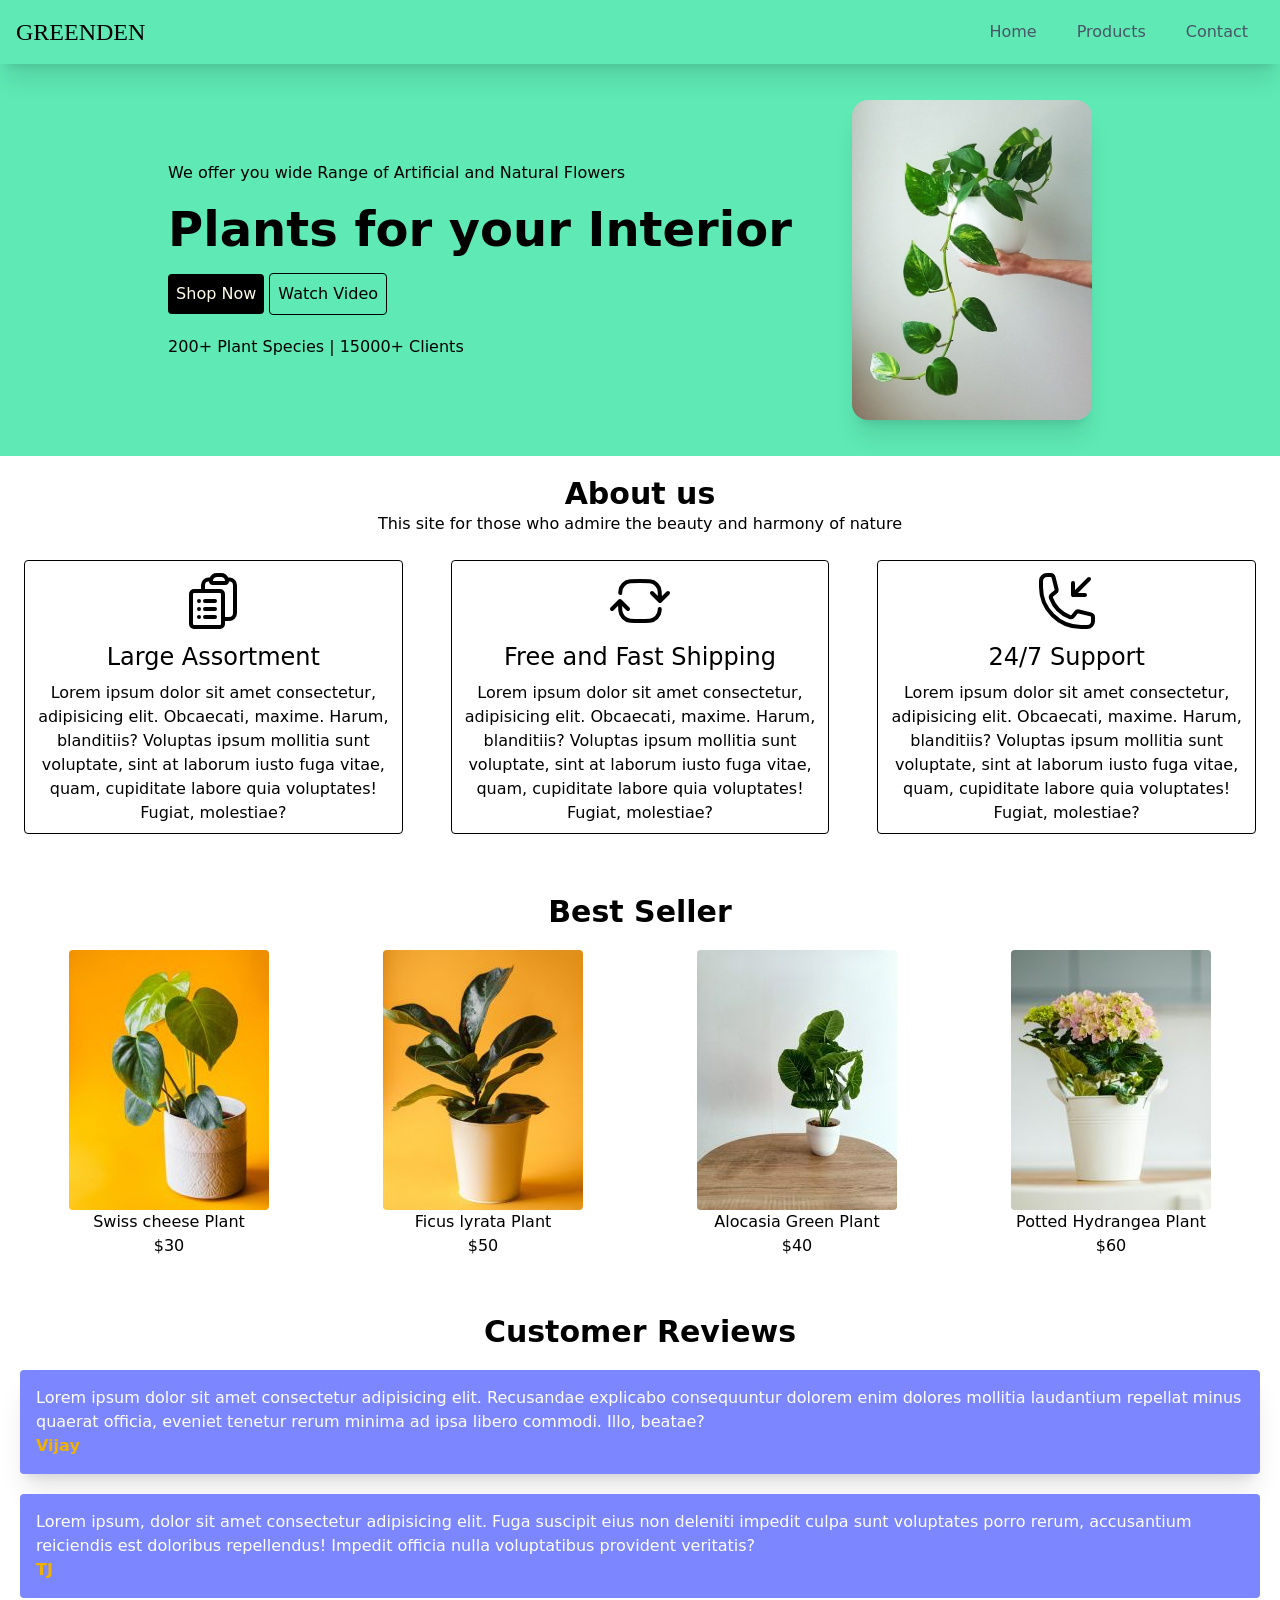
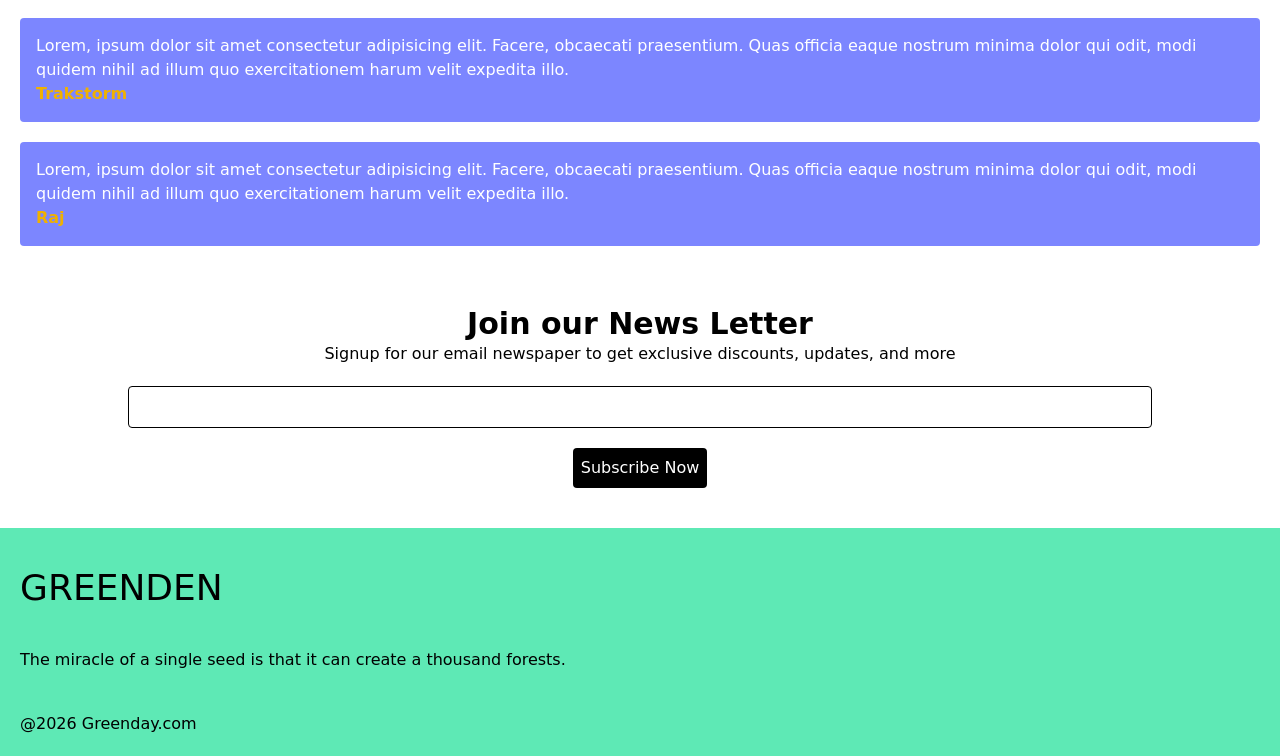
<file: index.html>
<!DOCTYPE html>
<html lang="en">

<head>
    <meta charset="UTF-8">
    <meta name="viewport" content="width=device-width, initial-scale=1.0">
    <title>Greenden</title>

    <!-- stylesheet -->

    <link rel="stylesheet" href="./output.css">

</head>

<body>

    <!-- Navbar Section -->

    <nav class="bg-emerald-300 p-4 flex items-center justify-between shadow-xl sticky top-0 z-10 ">
        <a class="font-serif  text-2xl" href="./index.html"><h1 class="font-serif  text-2xl">GREENDEN</h1></a>
        <svg xmlns="http://www.w3.org/2000/svg" fill="none" viewBox="0 0 24 24" stroke-width="1.5" stroke="currentColor"
            class="size-6 md:hidden">
            <path stroke-linecap="round" stroke-linejoin="round" d="M3.75 6.75h16.5M3.75 12h16.5m-16.5 5.25h16.5" />
        </svg>

        <ul class=" gap-2 text-gray-600  hidden md:flex ">
            <li>
                <a class="hover:bg-mist-500 pt-2 pr-4 pl-4 pb-2   rounded-4xl  hover:text-white" href="#">Home</a>
            </li>
            <li>
                <a class="hover:bg-mist-500 pt-2 pr-4 pl-4 pb-2   rounded-4xl  hover:text-white" href="./product.html">Products</a>
            </li>
            <li>
                <a class="hover:bg-mist-500 pt-2 pr-4 pl-4 pb-2   rounded-4xl  hover:text-white" href="./contact.html">Contact</a>
            </li>
        </ul>
    </nav>

    <!-- Header Section  -->

    <section class="bg-emerald-300 p-4 flex justify-center items-center gap-10 ">
        <div>
            <p class="mb-5 ">We offer you wide Range of Artificial and Natural Flowers</p>
            <h2 class="font-bold text-3xl md:text-5xl mb-5">Plants for your Interior</h2>
            <div>
                <button class="p-2 bg-black text-amber-50 rounded  ">Shop Now</button>
                <button class="p-2 border border-black rounded ">Watch Video</button>
            </div>
            <p class="flex gap-1  mt-5 ">200+ Plant Species | 15000+ Clients</p>
        </div>
        <div class="hidden md:block m-5">
            <img src="./image/Header.jpg " alt="Header image" class="w-60 h-80 rounded-2xl shadow-xl">
        </div>
    </section>

    <!-- About Section  -->

    <section class="text-center mt-5">
        <h1 class="text-3xl font-bold">About us</h1>
        <p>This site for those who admire the beauty and harmony of nature</p>
        <div class="md:flex">
            <div class="border border-black p-2  m-6 rounded">
                <svg xmlns="http://www.w3.org/2000/svg" fill="none" viewBox="0 0 24 24" stroke-width="1.5"
                    stroke="currentColor" class="size-16 inline">
                    <path stroke-linecap="round" stroke-linejoin="round"
                        d="M9 12h3.75M9 15h3.75M9 18h3.75m3 .75H18a2.25 2.25 0 0 0 2.25-2.25V6.108c0-1.135-.845-2.098-1.976-2.192a48.424 48.424 0 0 0-1.123-.08m-5.801 0c-.065.21-.1.433-.1.664 0 .414.336.75.75.75h4.5a.75.75 0 0 0 .75-.75 2.25 2.25 0 0 0-.1-.664m-5.8 0A2.251 2.251 0 0 1 13.5 2.25H15c1.012 0 1.867.668 2.15 1.586m-5.8 0c-.376.023-.75.05-1.124.08C9.095 4.01 8.25 4.973 8.25 6.108V8.25m0 0H4.875c-.621 0-1.125.504-1.125 1.125v11.25c0 .621.504 1.125 1.125 1.125h9.75c.621 0 1.125-.504 1.125-1.125V9.375c0-.621-.504-1.125-1.125-1.125H8.25ZM6.75 12h.008v.008H6.75V12Zm0 3h.008v.008H6.75V15Zm0 3h.008v.008H6.75V18Z" />
                </svg>

                <h2 class="font-medium text-2xl p-2 ">Large Assortment</h2>
                <p>Lorem ipsum dolor sit amet consectetur, adipisicing elit. Obcaecati, maxime. Harum, blanditiis?
                    Voluptas ipsum mollitia sunt voluptate, sint at laborum iusto fuga vitae, quam, cupiditate labore
                    quia voluptates! Fugiat, molestiae?</p>
            </div>

            <div class="border border-black p-2  m-6 rounded">
                <svg xmlns="http://www.w3.org/2000/svg" fill="none" viewBox="0 0 24 24" stroke-width="1.5"
                    stroke="currentColor" class="size-16 inline">
                    <path stroke-linecap="round" stroke-linejoin="round"
                        d="M19.5 12c0-1.232-.046-2.453-.138-3.662a4.006 4.006 0 0 0-3.7-3.7 48.678 48.678 0 0 0-7.324 0 4.006 4.006 0 0 0-3.7 3.7c-.017.22-.032.441-.046.662M19.5 12l3-3m-3 3-3-3m-12 3c0 1.232.046 2.453.138 3.662a4.006 4.006 0 0 0 3.7 3.7 48.656 48.656 0 0 0 7.324 0 4.006 4.006 0 0 0 3.7-3.7c.017-.22.032-.441.046-.662M4.5 12l3 3m-3-3-3 3" />
                </svg>


                <h2 class="font-medium text-2xl p-2">Free and Fast Shipping</h2>
                <p>Lorem ipsum dolor sit amet consectetur, adipisicing elit. Obcaecati, maxime. Harum, blanditiis?
                    Voluptas ipsum mollitia sunt voluptate, sint at laborum iusto fuga vitae, quam, cupiditate labore
                    quia voluptates! Fugiat, molestiae?</p>
            </div>

            <div class="border border-black p-2 m-6 rounded">
                <svg xmlns="http://www.w3.org/2000/svg" fill="none" viewBox="0 0 24 24" stroke-width="1.5"
                    stroke="currentColor" class="size-16 inline">
                    <path stroke-linecap="round" stroke-linejoin="round"
                        d="M14.25 9.75v-4.5m0 4.5h4.5m-4.5 0 6-6m-3 18c-8.284 0-15-6.716-15-15V4.5A2.25 2.25 0 0 1 4.5 2.25h1.372c.516 0 .966.351 1.091.852l1.106 4.423c.11.44-.054.902-.417 1.173l-1.293.97a1.062 1.062 0 0 0-.38 1.21 12.035 12.035 0 0 0 7.143 7.143c.441.162.928-.004 1.21-.38l.97-1.293a1.125 1.125 0 0 1 1.173-.417l4.423 1.106c.5.125.852.575.852 1.091V19.5a2.25 2.25 0 0 1-2.25 2.25h-2.25Z" />
                </svg>


                <h2 class="font-medium text-2xl p-2 ">24/7 Support</h2>
                <p>Lorem ipsum dolor sit amet consectetur, adipisicing elit. Obcaecati, maxime. Harum, blanditiis?
                    Voluptas ipsum mollitia sunt voluptate, sint at laborum iusto fuga vitae, quam, cupiditate labore
                    quia voluptates! Fugiat, molestiae?</p>
            </div>
        </div>
    </section>

    <!-- Best Seller Section  -->

    <section class="p-4 text-center">
        <h1 class="font-bold text-3xl  mt-5">Best Seller</h1>

        <div class="grid grid-cols-2 md:grid-cols-4 mt-5 gap-2  ">
            <div>
                <img src="./image/bestseller-1.jpg" alt="Swiss cheese image"
                    class="inline rounded hover:shadow-xl transform hover:-translate-y-1 ">
                <h2>Swiss cheese Plant</h2>
                <p>$30</p>
            </div>

            <div>
                <img src="./image/bestseller-2.jpg" alt="Ficus lyrata Plant image"
                    class="inline rounded hover:shadow-xl transform hover:-translate-y-1 ">
                <h2>Ficus lyrata Plant</h2>
                <p>$50</p>
            </div>

            <div>
                <img src="./image/bestseller-3.jpg" alt="Alocasia Green Plant image"
                    class="inline rounded hover:shadow-xl transform hover:-translate-y-1 ">
                <h2>Alocasia Green Plant</h2>
                <p>$40</p>
            </div>

            <div>
                <img src="./image/bestseller-4.jpg" alt="Potted Hydrangea Plant image"
                    class="inline rounded hover:shadow-xl transform hover:-translate-y-1 ">
                <h2>Potted Hydrangea Plant</h2>
                <p>$60</p>
            </div>

        </div>

    </section>


    <!-- Customer Review Section  -->

    <section>
        <h1 class="font-bold text-3xl text-center mt-10">Customer Reviews</h1>

        <div class="flex flex-col items-center m-5 gap-5">
            <div class="bg-indigo-400 p-4 container rounded text-white shadow-xl ">
                <p>Lorem ipsum dolor sit amet consectetur adipisicing elit. Recusandae explicabo consequuntur dolorem
                    enim dolores mollitia laudantium repellat minus quaerat officia, eveniet tenetur rerum minima ad
                    ipsa libero commodi. Illo, beatae?
                </p>

                <p class="text-yellow-500 font-bold  ">Vijay</p>
            </div>
            <div class="bg-indigo-400 p-4  container rounded text-white">
                <p>Lorem ipsum, dolor sit amet consectetur adipisicing elit. Fuga suscipit eius non deleniti impedit
                    culpa sunt voluptates porro rerum, accusantium reiciendis est doloribus repellendus! Impedit officia
                    nulla voluptatibus provident veritatis?
                </p>

                <p class="text-yellow-500 font-bold  ">TJ</p>
            </div>

            <div class="bg-indigo-400 p-4 container rounded text-white">
                <p>Lorem, ipsum dolor sit amet consectetur adipisicing elit. Facere, obcaecati praesentium. Quas officia
                    eaque nostrum minima dolor qui odit, modi quidem nihil ad illum quo exercitationem harum velit
                    expedita illo.
                </p>

                <p class="text-yellow-500 font-bold ">Trakstorm</p>
            </div>

            <div class="bg-indigo-400 p-4 container rounded text-white">
                <p>Lorem, ipsum dolor sit amet consectetur adipisicing elit. Facere, obcaecati praesentium. Quas officia
                    eaque nostrum minima dolor qui odit, modi quidem nihil ad illum quo exercitationem harum velit
                    expedita illo.
                </p>

                <p class="text-yellow-500 font-bold ">Raj</p>
            </div>
        </div>

    </section>

    <!-- News Letter -->

    <section class="text-center flex flex-col items-center">
        <h1 class="font-bold text-3xl mt-10 ">Join our News Letter</h1>
        <p>Signup for our email newspaper to get exclusive discounts, updates, and more</p>
        <input class="border border-black p-2 m-5 w-4/5 rounded">
        <button class="bg-black text-white p-2 rounded motion-safe:animate-bounce  hover:animate-none">Subscribe
            Now</button>
    </section>

    <!-- Footer  -->

    <section class="bg-emerald-300 p-5 mt-10 flex flex-col gap-10">
        <h1 class="font-medium text-4xl mt-5">GREENDEN</h1>
        <p>The miracle of a single seed is that it can create a thousand forests.</p>
        <p>@2026 Greenday.com</p>
    </section>
</body>

</html>
</file>
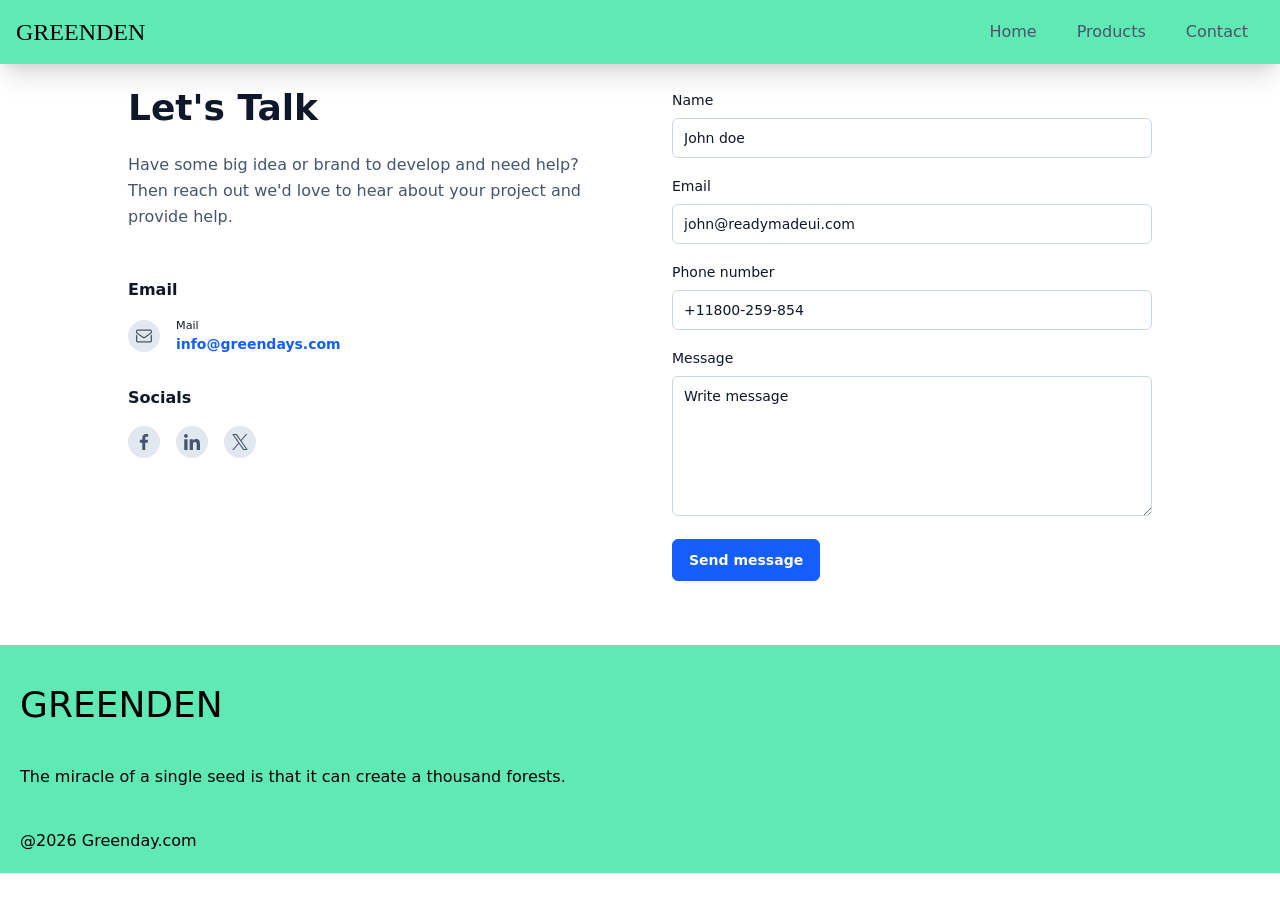
<file: contact.html>
<!DOCTYPE html>
<html lang="en">
<head>
    <meta charset="UTF-8">
    <meta name="viewport" content="width=device-width, initial-scale=1.0">
    <title>Greenden-Contact</title>

    <!-- stylesheet -->

    <link rel="stylesheet" href="./output.css">

</head>
<body>
    
    <!-- Navbar Section -->

    <nav class="bg-emerald-300 p-4 flex items-center justify-between shadow-xl sticky top-0 z-10 ">
        <a class="font-serif  text-2xl" href="./index.html"><h1 class="font-serif  text-2xl">GREENDEN</h1></a>
        <svg xmlns="http://www.w3.org/2000/svg" fill="none" viewBox="0 0 24 24" stroke-width="1.5" stroke="currentColor"
            class="size-6 md:hidden">
            <path stroke-linecap="round" stroke-linejoin="round" d="M3.75 6.75h16.5M3.75 12h16.5m-16.5 5.25h16.5" />
        </svg>

        <ul class=" gap-2 text-gray-600  hidden md:flex ">
            <li>
                <a class="hover:bg-mist-500 pt-2 pr-4 pl-4 pb-2   rounded-4xl  hover:text-white" href="./index.html">Home</a>
            </li>
            <li>
                <a class="hover:bg-mist-500 pt-2 pr-4 pl-4 pb-2   rounded-4xl  hover:text-white" href="./product.html">Products</a>
            </li>
            <li>
                <a class="hover:bg-mist-500 pt-2 pr-4 pl-4 pb-2   rounded-4xl  hover:text-white" href="#">Contact</a>
            </li>
        </ul>
    </nav>

<!-- Contact  -->

<section class="px-4 md:px-6 py-6">
   <div class="grid md:grid-cols-2 items-start gap-16 mx-auto max-w-5xl">
      <div>
         <div class="mb-12">
            <h2 class="text-3xl font-bold text-slate-900 mb-6 md:text-4xl">
               Let's Talk
            </h2>
            <p class="text-base leading-relaxed text-slate-600">
               Have some big idea or brand to develop and need help? Then reach out we'd love to hear about your
               project and provide help.
            </p>
         </div>

         <div class="mt-12">
            <h3 class="text-slate-900 text-base font-semibold">Email</h3>
            <ul class="mt-4">
               <li class="flex items-center">
                  <div class="flex items-center bg-slate-200 w-8 h-8 p-2 rounded-full">
                     <svg xmlns="http://www.w3.org/2000/svg" class="fill-current text-slate-600"
                        stroke="currentColor" viewBox="0 0 682.667 682.667" aria-hidden="true">
                        <defs>
                           <clipPath id="a" clipPathUnits="userSpaceOnUse">
                              <path d="M0 512h512V0H0Z" data-original="#000000" />
                           </clipPath>
                        </defs>
                        <g clip-path="url(#a)" transform="matrix(1.33 0 0 -1.33 0 682.667)">
                           <path fill="none" stroke-miterlimit="10" stroke-width="40"
                              d="M452 444H60c-22.091 0-40-17.909-40-40v-39.446l212.127-157.782c14.17-10.54 33.576-10.54 47.746 0L492 364.554V404c0 22.091-17.909 40-40 40Z"
                              data-original="#000000" />
                           <path
                              d="M472 274.9V107.999c0-11.027-8.972-20-20-20H60c-11.028 0-20 8.973-20 20V274.9L0 304.652V107.999c0-33.084 26.916-60 60-60h392c33.084 0 60 26.916 60 60v196.653Z"
                              data-original="#000000" />
                        </g>
                     </svg>
                  </div>
                  <a href="#" class="text-sm ml-4">
                     <small class="block text-slate-900">Mail</small>
                     <span class="font-semibold text-blue-600">info@greendays.com</span>
                  </a>
               </li>
            </ul>
         </div>

         <div class="mt-8">
            <h3 class="text-slate-900 text-base font-semibold">Socials</h3>
            <ul class="flex flex-wrap gap-4 mt-4">
               <li>
                  <a href="#"
                     class="flex items-center bg-slate-200 w-8 h-8 p-2 rounded-full focus:outline-none focus-visible:ring-2 focus-visible:ring-blue-500"
                     aria-label="Facebook">
                     <svg xmlns="http://www.w3.org/2000/svg" class="size-full fill-slate-600"
                        viewBox="0 0 155.139 155.139" aria-hidden="true">
                        <path
                           d="M89.584 155.139V84.378h23.742l3.562-27.585H89.584V39.184c0-7.984 2.208-13.425 13.67-13.425l14.595-.006V1.08C115.325.752 106.661 0 96.577 0 75.52 0 61.104 12.853 61.104 36.452v20.341H37.29v27.585h23.814v70.761z"
                           data-original="#010002" />
                     </svg>
                  </a>
               </li>
               <li>
                  <a href="#"
                     class="flex items-center bg-slate-200 w-8 h-8 p-2 rounded-full focus:outline-none focus-visible:ring-2 focus-visible:ring-blue-500"
                     aria-label="LinkedIn">
                     <svg xmlns="http://www.w3.org/2000/svg" class="size-full fill-slate-600"
                        viewBox="0 0 24 24" aria-hidden="true">
                        <path
                           d="M23.994 24v-.001H24v-8.802c0-4.306-.927-7.623-5.961-7.623-2.42 0-4.044 1.328-4.707 2.587h-.07V7.976H8.489v16.023h4.97v-7.934c0-2.089.396-4.109 2.983-4.109 2.549 0 2.587 2.384 2.587 4.243V24zM.396 7.977h4.976V24H.396zM2.882 0C1.291 0 0 1.291 0 2.882s1.291 2.909 2.882 2.909 2.882-1.318 2.882-2.909A2.884 2.884 0 0 0 2.882 0"
                           data-original="#000000" />
                     </svg>
                  </a>
               </li>
               <li>
                  <a href="#"
                     class="flex items-center bg-slate-200 w-8 h-8 p-2 rounded-full focus:outline-none focus-visible:ring-2 focus-visible:ring-blue-500"
                     aria-label="X">
                     <svg xmlns="http://www.w3.org/2000/svg" class="size-full fill-slate-600"
                        viewBox="0 0 1226.37 1226.37" aria-hidden="true">
                        <path
                           d="M727.348 519.284 1174.075 0h-105.86L680.322 450.887 370.513 0H13.185l468.492 681.821L13.185 1226.37h105.866l409.625-476.152 327.181 476.152h357.328L727.322 519.284zM582.35 687.828l-47.468-67.894-377.686-540.24H319.8l304.797 435.991 47.468 67.894 396.2 566.721H905.661L582.35 687.854z"
                           data-original="#000000" />
                     </svg>
                  </a>
               </li>
            </ul>
         </div>
      </div>

      <form class="space-y-4">
         <div>
            <label for="name"
               class="mb-2 text-slate-900 font-medium text-sm inline-block">Name</label>
            <input type="text" id="name" name="name" placeholder="John doe"
               class="px-3 py-2.5 text-sm text-slate-900 w-full rounded-md bg-white outline-1 -outline-offset-1 outline-slate-300 focus:outline-2 focus:-outline-offset-2 focus:outline-blue-600" />
         </div>
         <div>
            <label for="email"
               class="mb-2 text-slate-900 font-medium text-sm inline-block">Email</label>
            <input type="email" id="email" name="email" placeholder="john@readymadeui.com"
               class="px-3 py-2.5 text-sm text-slate-900 w-full rounded-md bg-white outline-1 -outline-offset-1 outline-slate-300 focus:outline-2 focus:-outline-offset-2 focus:outline-blue-600" />
         </div>
         <div>
            <label for="phone" class="mb-2 text-slate-900 font-medium text-sm inline-block">Phone
               number</label>
            <input type="number" id="phone" name="phone" placeholder="+11800-259-854"
               class="px-3 py-2.5 text-sm text-slate-900 w-full rounded-md bg-white outline-1 -outline-offset-1 outline-slate-300 focus:outline-2 focus:-outline-offset-2 focus:outline-blue-600" />
         </div>
         <div>
            <label for="message"
               class="mb-2 text-slate-900 font-medium text-sm inline-block">Message</label>
            <textarea placeholder="Write message" rows="6" type="text" id="message" name="message"
               class="px-3 py-2.5 text-sm text-slate-900 w-full rounded-md bg-white outline-1 -outline-offset-1 outline-slate-300 focus:outline-2 focus:-outline-offset-2 focus:outline-blue-600"></textarea>
         </div>

         <button type="submit"
            class="py-2.5 px-4 text-sm rounded-md font-semibold cursor-pointer text-white border border-blue-600 bg-blue-600 hover:bg-blue-700 transition-all focus:outline-none focus-visible:ring-2 focus-visible:ring-blue-500 animate-bounce hover:animate-none">Send
            message</button>
      </form>
   </div>
</section>



     <!-- Footer  -->

    <section class="bg-emerald-300 p-5 mt-10 flex flex-col gap-10">
        <h1 class="font-medium text-4xl mt-5">GREENDEN</h1>
        <p>The miracle of a single seed is that it can create a thousand forests.</p>
        <p>@2026 Greenday.com</p>
    </section>

</body>
</html>
</file>
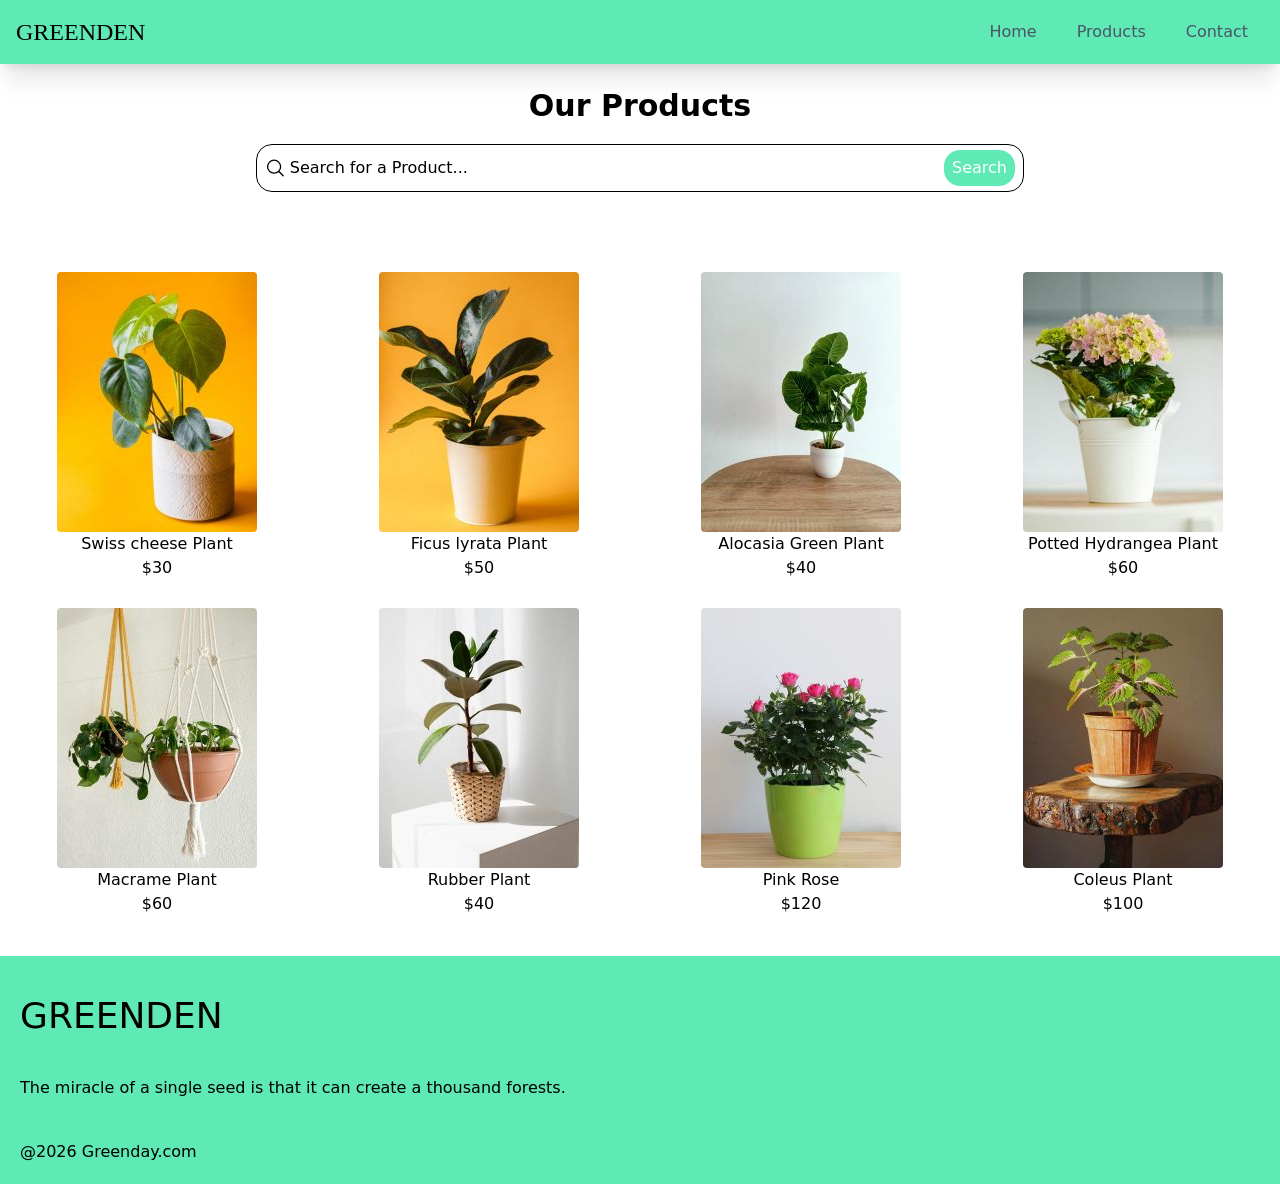
<file: product.html>
<!DOCTYPE html>
<html lang="en">

<head>
    <meta charset="UTF-8">
    <meta name="viewport" content="width=device-width, initial-scale=1.0">
    <title>Greenden-Products</title>

    <!-- stylesheet -->
    <link rel="stylesheet" href="./output.css">

</head>

<body>

    <!-- Navbar Section -->

    <nav class="bg-emerald-300 p-4 flex items-center justify-between shadow-xl sticky top-0 z-10 ">
        <a class="font-serif  text-2xl" href="./index.html">
            <h1 class="font-serif  text-2xl">GREENDEN</h1>
        </a>
        <svg xmlns="http://www.w3.org/2000/svg" fill="none" viewBox="0 0 24 24" stroke-width="1.5" stroke="currentColor"
            class="size-6 md:hidden">
            <path stroke-linecap="round" stroke-linejoin="round" d="M3.75 6.75h16.5M3.75 12h16.5m-16.5 5.25h16.5" />
        </svg>

        <ul class=" gap-2 text-gray-600  hidden md:flex ">
            <li>
                <a class="hover:bg-mist-500 pt-2 pr-4 pl-4 pb-2   rounded-4xl  hover:text-white"
                    href="./index.html">Home</a>
            </li>
            <li>
                <a class="hover:bg-mist-500 pt-2 pr-4 pl-4 pb-2   rounded-4xl  hover:text-white" href="#">Products</a>
            </li>
            <li>
                <a class="hover:bg-mist-500 pt-2 pr-4 pl-4 pb-2   rounded-4xl  hover:text-white"
                    href="./contact.html">Contact</a>
            </li>
        </ul>
    </nav>

    <!-- Search  -->

    <section class="text-center mt-6 flex flex-col items-center">
        <h1 class="font-bold text-3xl">Our Products</h1>
            <div class="border border-black p-2 m-5 w-3/5  h-12   rounded-2xl flex items-center gap-1 transform hover:-translate-y-1 hover:shadow-2xl">
            <svg xmlns="http://www.w3.org/2000/svg" fill="none" viewBox="0 0 24 24" stroke-width="1.5"
                stroke="currentColor" class="size-6" >
                <path stroke-linecap="round" stroke-linejoin="round" 
                    d="m21 21-5.197-5.197m0 0A7.5 7.5 0 1 0 5.196 5.196a7.5 7.5 0 0 0 10.607 10.607Z"/>
            </svg>
            <input class="outline-0 w-full" placeholder="Search for a Product...">
            <button class="bg-emerald-300 text-white pl-2 pr-2 pt-1.5 pb-1.5 rounded-2xl hover:bg-gray-400 hover:text-black">Search</button>
        </div>
       
        
    </section>

    <!-- Products  -->

    <section>
        <div class="grid grid-cols-2 md:grid-cols-4 mt-10 gap-2 text-center ">
            <div class="mt-5">
                <img src="./image/bestseller-1.jpg" alt="Swiss cheese image"
                    class="inline rounded hover:shadow-xl transform hover:-translate-y-1 ">
                <h2>Swiss cheese Plant</h2>
                <p>$30</p>
            </div>

            <div class="mt-5">
                <img src="./image/bestseller-2.jpg" alt="Ficus lyrata Plant image"
                    class="inline rounded hover:shadow-xl transform hover:-translate-y-1 ">
                <h2>Ficus lyrata Plant</h2>
                <p>$50</p>
            </div>

            <div class="mt-5">
                <img src="./image/bestseller-3.jpg" alt="Alocasia Green Plant image"
                    class="inline rounded hover:shadow-xl transform hover:-translate-y-1 ">
                <h2>Alocasia Green Plant</h2>
                <p>$40</p>
            </div>

            <div class="mt-5">
                <img src="./image/bestseller-4.jpg" alt="Potted Hydrangea Plant image"
                    class="inline rounded hover:shadow-xl transform hover:-translate-y-1 ">
                <h2>Potted Hydrangea Plant</h2>
                <p>$60</p>
            </div>

            <div class="mt-5">
                <img src="./image/bestseller-5.jpg" alt="Macrame Plant image"
                    class="inline rounded hover:shadow-xl transform hover:-translate-y-1 ">
                <h2>Macrame Plant</h2>
                <p>$60</p>
            </div>

            <div class="mt-5">
                <img src="./image/bestseller-6.jpg" alt="Rubber Plant image"
                    class="inline rounded hover:shadow-xl transform hover:-translate-y-1 ">
                <h2>Rubber Plant</h2>
                <p>$40</p>
            </div>

            <div class="mt-5">
                <img src="./image/bestseller-7.jpg" alt="Pink Rose image"
                    class="inline rounded hover:shadow-xl transform hover:-translate-y-1 ">
                <h2>Pink Rose</h2>
                <p>$120</p>
            </div>

            <div class="mt-5">
                <img src="./image/bestseller-8.jpg" alt="Coleus Plant image"
                    class="inline rounded hover:shadow-xl transform hover:-translate-y-1 ">
                <h2>Coleus Plant</h2>
                <p>$100</p>
            </div>

        </div>

    </section>

    <!-- Footer  -->

    <section class="bg-emerald-300 p-5 mt-10 flex flex-col gap-10">
        <h1 class="font-medium text-4xl mt-5">GREENDEN</h1>
        <p>The miracle of a single seed is that it can create a thousand forests.</p>
        <p>@2026 Greenday.com</p>
    </section>
</body>

</html>
</file>
<file: output.css>
/*! tailwindcss v4.3.0 | MIT License | https://tailwindcss.com */
@layer properties;
@layer theme, base, components, utilities;
@layer theme {
  :root, :host {
    --font-sans: ui-sans-serif, system-ui, sans-serif, "Apple Color Emoji",
      "Segoe UI Emoji", "Segoe UI Symbol", "Noto Color Emoji";
    --font-serif: ui-serif, Georgia, Cambria, "Times New Roman", Times, serif;
    --font-mono: ui-monospace, SFMono-Regular, Menlo, Monaco, Consolas, "Liberation Mono",
      "Courier New", monospace;
    --color-amber-50: oklch(98.7% 0.022 95.277);
    --color-yellow-500: oklch(79.5% 0.184 86.047);
    --color-lime-600: oklch(64.8% 0.2 131.684);
    --color-green-800: oklch(44.8% 0.119 151.328);
    --color-emerald-300: oklch(84.5% 0.143 164.978);
    --color-emerald-400: oklch(76.5% 0.177 163.223);
    --color-blue-400: oklch(70.7% 0.165 254.624);
    --color-blue-500: oklch(62.3% 0.214 259.815);
    --color-blue-600: oklch(54.6% 0.245 262.881);
    --color-blue-700: oklch(48.8% 0.243 264.376);
    --color-indigo-400: oklch(67.3% 0.182 276.935);
    --color-slate-200: oklch(92.9% 0.013 255.508);
    --color-slate-300: oklch(86.9% 0.022 252.894);
    --color-slate-600: oklch(44.6% 0.043 257.281);
    --color-slate-900: oklch(20.8% 0.042 265.755);
    --color-gray-50: oklch(98.5% 0.002 247.839);
    --color-gray-100: oklch(96.7% 0.003 264.542);
    --color-gray-300: oklch(87.2% 0.01 258.338);
    --color-gray-400: oklch(70.7% 0.022 261.325);
    --color-gray-600: oklch(44.6% 0.03 256.802);
    --color-gray-700: oklch(37.3% 0.034 259.733);
    --color-olive-50: oklch(98.8% 0.003 106.5);
    --color-mist-500: oklch(56% 0.021 213.5);
    --color-black: #000;
    --color-white: #fff;
    --spacing: 0.25rem;
    --container-5xl: 64rem;
    --container-6xl: 72rem;
    --text-sm: 0.875rem;
    --text-sm--line-height: calc(1.25 / 0.875);
    --text-base: 1rem;
    --text-base--line-height: calc(1.5 / 1);
    --text-xl: 1.25rem;
    --text-xl--line-height: calc(1.75 / 1.25);
    --text-2xl: 1.5rem;
    --text-2xl--line-height: calc(2 / 1.5);
    --text-3xl: 1.875rem;
    --text-3xl--line-height: calc(2.25 / 1.875);
    --text-4xl: 2.25rem;
    --text-4xl--line-height: calc(2.5 / 2.25);
    --text-5xl: 3rem;
    --text-5xl--line-height: 1;
    --text-6xl: 3.75rem;
    --text-6xl--line-height: 1;
    --font-weight-medium: 500;
    --font-weight-semibold: 600;
    --font-weight-bold: 700;
    --leading-relaxed: 1.625;
    --radius-md: 0.375rem;
    --radius-2xl: 1rem;
    --radius-3xl: 1.5rem;
    --radius-4xl: 2rem;
    --animate-bounce: bounce 1s infinite;
    --default-transition-duration: 150ms;
    --default-transition-timing-function: cubic-bezier(0.4, 0, 0.2, 1);
    --default-font-family: var(--font-sans);
    --default-mono-font-family: var(--font-mono);
  }
}
@layer base {
  *, ::after, ::before, ::backdrop, ::file-selector-button {
    box-sizing: border-box;
    margin: 0;
    padding: 0;
    border: 0 solid;
  }
  html, :host {
    line-height: 1.5;
    -webkit-text-size-adjust: 100%;
    tab-size: 4;
    font-family: var(--default-font-family, ui-sans-serif, system-ui, sans-serif, "Apple Color Emoji", "Segoe UI Emoji", "Segoe UI Symbol", "Noto Color Emoji");
    font-feature-settings: var(--default-font-feature-settings, normal);
    font-variation-settings: var(--default-font-variation-settings, normal);
    -webkit-tap-highlight-color: transparent;
  }
  hr {
    height: 0;
    color: inherit;
    border-top-width: 1px;
  }
  abbr:where([title]) {
    -webkit-text-decoration: underline dotted;
    text-decoration: underline dotted;
  }
  h1, h2, h3, h4, h5, h6 {
    font-size: inherit;
    font-weight: inherit;
  }
  a {
    color: inherit;
    -webkit-text-decoration: inherit;
    text-decoration: inherit;
  }
  b, strong {
    font-weight: bolder;
  }
  code, kbd, samp, pre {
    font-family: var(--default-mono-font-family, ui-monospace, SFMono-Regular, Menlo, Monaco, Consolas, "Liberation Mono", "Courier New", monospace);
    font-feature-settings: var(--default-mono-font-feature-settings, normal);
    font-variation-settings: var(--default-mono-font-variation-settings, normal);
    font-size: 1em;
  }
  small {
    font-size: 80%;
  }
  sub, sup {
    font-size: 75%;
    line-height: 0;
    position: relative;
    vertical-align: baseline;
  }
  sub {
    bottom: -0.25em;
  }
  sup {
    top: -0.5em;
  }
  table {
    text-indent: 0;
    border-color: inherit;
    border-collapse: collapse;
  }
  :-moz-focusring {
    outline: auto;
  }
  progress {
    vertical-align: baseline;
  }
  summary {
    display: list-item;
  }
  ol, ul, menu {
    list-style: none;
  }
  img, svg, video, canvas, audio, iframe, embed, object {
    display: block;
    vertical-align: middle;
  }
  img, video {
    max-width: 100%;
    height: auto;
  }
  button, input, select, optgroup, textarea, ::file-selector-button {
    font: inherit;
    font-feature-settings: inherit;
    font-variation-settings: inherit;
    letter-spacing: inherit;
    color: inherit;
    border-radius: 0;
    background-color: transparent;
    opacity: 1;
  }
  :where(select:is([multiple], [size])) optgroup {
    font-weight: bolder;
  }
  :where(select:is([multiple], [size])) optgroup option {
    padding-inline-start: 20px;
  }
  ::file-selector-button {
    margin-inline-end: 4px;
  }
  ::placeholder {
    opacity: 1;
  }
  @supports (not (-webkit-appearance: -apple-pay-button))  or (contain-intrinsic-size: 1px) {
    ::placeholder {
      color: currentcolor;
      @supports (color: color-mix(in lab, red, red)) {
        color: color-mix(in oklab, currentcolor 50%, transparent);
      }
    }
  }
  textarea {
    resize: vertical;
  }
  ::-webkit-search-decoration {
    -webkit-appearance: none;
  }
  ::-webkit-date-and-time-value {
    min-height: 1lh;
    text-align: inherit;
  }
  ::-webkit-datetime-edit {
    display: inline-flex;
  }
  ::-webkit-datetime-edit-fields-wrapper {
    padding: 0;
  }
  ::-webkit-datetime-edit, ::-webkit-datetime-edit-year-field, ::-webkit-datetime-edit-month-field, ::-webkit-datetime-edit-day-field, ::-webkit-datetime-edit-hour-field, ::-webkit-datetime-edit-minute-field, ::-webkit-datetime-edit-second-field, ::-webkit-datetime-edit-millisecond-field, ::-webkit-datetime-edit-meridiem-field {
    padding-block: 0;
  }
  ::-webkit-calendar-picker-indicator {
    line-height: 1;
  }
  :-moz-ui-invalid {
    box-shadow: none;
  }
  button, input:where([type="button"], [type="reset"], [type="submit"]), ::file-selector-button {
    appearance: button;
  }
  ::-webkit-inner-spin-button, ::-webkit-outer-spin-button {
    height: auto;
  }
  [hidden]:where(:not([hidden="until-found"])) {
    display: none !important;
  }
}
@layer utilities {
  .sticky {
    position: sticky;
  }
  .top-0 {
    top: calc(var(--spacing) * 0);
  }
  .z-1 {
    z-index: 1;
  }
  .z-10 {
    z-index: 10;
  }
  .container {
    width: 100%;
    @media (width >= 40rem) {
      max-width: 40rem;
    }
    @media (width >= 48rem) {
      max-width: 48rem;
    }
    @media (width >= 64rem) {
      max-width: 64rem;
    }
    @media (width >= 80rem) {
      max-width: 80rem;
    }
    @media (width >= 96rem) {
      max-width: 96rem;
    }
  }
  .m-5 {
    margin: calc(var(--spacing) * 5);
  }
  .m-6 {
    margin: calc(var(--spacing) * 6);
  }
  .mx-auto {
    margin-inline: auto;
  }
  .mt-4 {
    margin-top: calc(var(--spacing) * 4);
  }
  .mt-5 {
    margin-top: calc(var(--spacing) * 5);
  }
  .mt-6 {
    margin-top: calc(var(--spacing) * 6);
  }
  .mt-8 {
    margin-top: calc(var(--spacing) * 8);
  }
  .mt-10 {
    margin-top: calc(var(--spacing) * 10);
  }
  .mt-12 {
    margin-top: calc(var(--spacing) * 12);
  }
  .mt-20 {
    margin-top: calc(var(--spacing) * 20);
  }
  .mb-2 {
    margin-bottom: calc(var(--spacing) * 2);
  }
  .mb-5 {
    margin-bottom: calc(var(--spacing) * 5);
  }
  .mb-6 {
    margin-bottom: calc(var(--spacing) * 6);
  }
  .mb-12 {
    margin-bottom: calc(var(--spacing) * 12);
  }
  .ml-4 {
    margin-left: calc(var(--spacing) * 4);
  }
  .block {
    display: block;
  }
  .flex {
    display: flex;
  }
  .grid {
    display: grid;
  }
  .hidden {
    display: none;
  }
  .inline {
    display: inline;
  }
  .inline-block {
    display: inline-block;
  }
  .table {
    display: table;
  }
  .size-6 {
    width: calc(var(--spacing) * 6);
    height: calc(var(--spacing) * 6);
  }
  .size-16 {
    width: calc(var(--spacing) * 16);
    height: calc(var(--spacing) * 16);
  }
  .size-full {
    width: 100%;
    height: 100%;
  }
  .h-1 {
    height: calc(var(--spacing) * 1);
  }
  .h-2 {
    height: calc(var(--spacing) * 2);
  }
  .h-8 {
    height: calc(var(--spacing) * 8);
  }
  .h-10 {
    height: calc(var(--spacing) * 10);
  }
  .h-12 {
    height: calc(var(--spacing) * 12);
  }
  .h-16 {
    height: calc(var(--spacing) * 16);
  }
  .h-50 {
    height: calc(var(--spacing) * 50);
  }
  .h-80 {
    height: calc(var(--spacing) * 80);
  }
  .w-3 {
    width: calc(var(--spacing) * 3);
  }
  .w-3\/5 {
    width: calc(3 / 5 * 100%);
  }
  .w-4 {
    width: calc(var(--spacing) * 4);
  }
  .w-4\/5 {
    width: calc(4 / 5 * 100%);
  }
  .w-6xl {
    width: var(--container-6xl);
  }
  .w-8 {
    width: calc(var(--spacing) * 8);
  }
  .w-60 {
    width: calc(var(--spacing) * 60);
  }
  .w-85 {
    width: calc(var(--spacing) * 85);
  }
  .w-full {
    width: 100%;
  }
  .w-max {
    width: max-content;
  }
  .max-w-5xl {
    max-width: var(--container-5xl);
  }
  .border-collapse {
    border-collapse: collapse;
  }
  .transform {
    transform: var(--tw-rotate-x,) var(--tw-rotate-y,) var(--tw-rotate-z,) var(--tw-skew-x,) var(--tw-skew-y,);
  }
  .animate-bounce {
    animation: var(--animate-bounce);
  }
  .cursor-pointer {
    cursor: pointer;
  }
  .resize {
    resize: both;
  }
  .grid-cols-2 {
    grid-template-columns: repeat(2, minmax(0, 1fr));
  }
  .flex-col {
    flex-direction: column;
  }
  .flex-wrap {
    flex-wrap: wrap;
  }
  .items-center {
    align-items: center;
  }
  .items-start {
    align-items: flex-start;
  }
  .justify-around {
    justify-content: space-around;
  }
  .justify-between {
    justify-content: space-between;
  }
  .justify-center {
    justify-content: center;
  }
  .gap-1 {
    gap: calc(var(--spacing) * 1);
  }
  .gap-2 {
    gap: calc(var(--spacing) * 2);
  }
  .gap-4 {
    gap: calc(var(--spacing) * 4);
  }
  .gap-5 {
    gap: calc(var(--spacing) * 5);
  }
  .gap-10 {
    gap: calc(var(--spacing) * 10);
  }
  .gap-16 {
    gap: calc(var(--spacing) * 16);
  }
  .space-y-4 {
    :where(& > :not(:last-child)) {
      --tw-space-y-reverse: 0;
      margin-block-start: calc(calc(var(--spacing) * 4) * var(--tw-space-y-reverse));
      margin-block-end: calc(calc(var(--spacing) * 4) * calc(1 - var(--tw-space-y-reverse)));
    }
  }
  .rounded {
    border-radius: 0.25rem;
  }
  .rounded-2xl {
    border-radius: var(--radius-2xl);
  }
  .rounded-3xl {
    border-radius: var(--radius-3xl);
  }
  .rounded-4xl {
    border-radius: var(--radius-4xl);
  }
  .rounded-full {
    border-radius: calc(infinity * 1px);
  }
  .rounded-md {
    border-radius: var(--radius-md);
  }
  .rounded-b-2xl {
    border-bottom-right-radius: var(--radius-2xl);
    border-bottom-left-radius: var(--radius-2xl);
  }
  .border {
    border-style: var(--tw-border-style);
    border-width: 1px;
  }
  .border-black {
    border-color: var(--color-black);
  }
  .border-blue-600 {
    border-color: var(--color-blue-600);
  }
  .bg-black {
    background-color: var(--color-black);
  }
  .bg-blue-600 {
    background-color: var(--color-blue-600);
  }
  .bg-emerald-300 {
    background-color: var(--color-emerald-300);
  }
  .bg-indigo-400 {
    background-color: var(--color-indigo-400);
  }
  .bg-slate-200 {
    background-color: var(--color-slate-200);
  }
  .bg-white {
    background-color: var(--color-white);
  }
  .fill-current {
    fill: currentcolor;
  }
  .fill-slate-600 {
    fill: var(--color-slate-600);
  }
  .p-2 {
    padding: calc(var(--spacing) * 2);
  }
  .p-3 {
    padding: calc(var(--spacing) * 3);
  }
  .p-4 {
    padding: calc(var(--spacing) * 4);
  }
  .p-5 {
    padding: calc(var(--spacing) * 5);
  }
  .px-3 {
    padding-inline: calc(var(--spacing) * 3);
  }
  .px-4 {
    padding-inline: calc(var(--spacing) * 4);
  }
  .py-2 {
    padding-block: calc(var(--spacing) * 2);
  }
  .py-2\.5 {
    padding-block: calc(var(--spacing) * 2.5);
  }
  .py-6 {
    padding-block: calc(var(--spacing) * 6);
  }
  .pt-1 {
    padding-top: calc(var(--spacing) * 1);
  }
  .pt-1\.5 {
    padding-top: calc(var(--spacing) * 1.5);
  }
  .pt-2 {
    padding-top: calc(var(--spacing) * 2);
  }
  .pr-1 {
    padding-right: calc(var(--spacing) * 1);
  }
  .pr-2 {
    padding-right: calc(var(--spacing) * 2);
  }
  .pr-4 {
    padding-right: calc(var(--spacing) * 4);
  }
  .pb-1 {
    padding-bottom: calc(var(--spacing) * 1);
  }
  .pb-1\.5 {
    padding-bottom: calc(var(--spacing) * 1.5);
  }
  .pb-2 {
    padding-bottom: calc(var(--spacing) * 2);
  }
  .pl-2 {
    padding-left: calc(var(--spacing) * 2);
  }
  .pl-4 {
    padding-left: calc(var(--spacing) * 4);
  }
  .text-center {
    text-align: center;
  }
  .text-left {
    text-align: left;
  }
  .text-start {
    text-align: start;
  }
  .font-mono {
    font-family: var(--font-mono);
  }
  .font-serif {
    font-family: var(--font-serif);
  }
  .text-2xl {
    font-size: var(--text-2xl);
    line-height: var(--tw-leading, var(--text-2xl--line-height));
  }
  .text-3xl {
    font-size: var(--text-3xl);
    line-height: var(--tw-leading, var(--text-3xl--line-height));
  }
  .text-4xl {
    font-size: var(--text-4xl);
    line-height: var(--tw-leading, var(--text-4xl--line-height));
  }
  .text-5xl {
    font-size: var(--text-5xl);
    line-height: var(--tw-leading, var(--text-5xl--line-height));
  }
  .text-base {
    font-size: var(--text-base);
    line-height: var(--tw-leading, var(--text-base--line-height));
  }
  .text-sm {
    font-size: var(--text-sm);
    line-height: var(--tw-leading, var(--text-sm--line-height));
  }
  .text-xl {
    font-size: var(--text-xl);
    line-height: var(--tw-leading, var(--text-xl--line-height));
  }
  .leading-relaxed {
    --tw-leading: var(--leading-relaxed);
    line-height: var(--leading-relaxed);
  }
  .font-bold {
    --tw-font-weight: var(--font-weight-bold);
    font-weight: var(--font-weight-bold);
  }
  .font-medium {
    --tw-font-weight: var(--font-weight-medium);
    font-weight: var(--font-weight-medium);
  }
  .font-semibold {
    --tw-font-weight: var(--font-weight-semibold);
    font-weight: var(--font-weight-semibold);
  }
  .text-amber-50 {
    color: var(--color-amber-50);
  }
  .text-black {
    color: var(--color-black);
  }
  .text-blue-600 {
    color: var(--color-blue-600);
  }
  .text-gray-600 {
    color: var(--color-gray-600);
  }
  .text-lime-600 {
    color: var(--color-lime-600);
  }
  .text-slate-600 {
    color: var(--color-slate-600);
  }
  .text-slate-900 {
    color: var(--color-slate-900);
  }
  .text-white {
    color: var(--color-white);
  }
  .text-yellow-500 {
    color: var(--color-yellow-500);
  }
  .italic {
    font-style: italic;
  }
  .underline {
    text-decoration-line: underline;
  }
  .shadow {
    --tw-shadow: 0 1px 3px 0 var(--tw-shadow-color, rgb(0 0 0 / 0.1)), 0 1px 2px -1px var(--tw-shadow-color, rgb(0 0 0 / 0.1));
    box-shadow: var(--tw-inset-shadow), var(--tw-inset-ring-shadow), var(--tw-ring-offset-shadow), var(--tw-ring-shadow), var(--tw-shadow);
  }
  .shadow-2xl {
    --tw-shadow: 0 25px 50px -12px var(--tw-shadow-color, rgb(0 0 0 / 0.25));
    box-shadow: var(--tw-inset-shadow), var(--tw-inset-ring-shadow), var(--tw-ring-offset-shadow), var(--tw-ring-shadow), var(--tw-shadow);
  }
  .shadow-xl {
    --tw-shadow: 0 20px 25px -5px var(--tw-shadow-color, rgb(0 0 0 / 0.1)), 0 8px 10px -6px var(--tw-shadow-color, rgb(0 0 0 / 0.1));
    box-shadow: var(--tw-inset-shadow), var(--tw-inset-ring-shadow), var(--tw-ring-offset-shadow), var(--tw-ring-shadow), var(--tw-shadow);
  }
  .shadow-blue-400 {
    --tw-shadow-color: oklch(70.7% 0.165 254.624);
    @supports (color: color-mix(in lab, red, red)) {
      --tw-shadow-color: color-mix(in oklab, var(--color-blue-400) var(--tw-shadow-alpha), transparent);
    }
  }
  .shadow-olive-50 {
    --tw-shadow-color: oklch(98.8% 0.003 106.5);
    @supports (color: color-mix(in lab, red, red)) {
      --tw-shadow-color: color-mix(in oklab, var(--color-olive-50) var(--tw-shadow-alpha), transparent);
    }
  }
  .outline {
    outline-style: var(--tw-outline-style);
    outline-width: 1px;
  }
  .outline-0 {
    outline-style: var(--tw-outline-style);
    outline-width: 0px;
  }
  .outline-1 {
    outline-style: var(--tw-outline-style);
    outline-width: 1px;
  }
  .-outline-offset-1 {
    outline-offset: calc(1px * -1);
  }
  .outline-slate-300 {
    outline-color: var(--color-slate-300);
  }
  .transition-all {
    transition-property: all;
    transition-timing-function: var(--tw-ease, var(--default-transition-timing-function));
    transition-duration: var(--tw-duration, var(--default-transition-duration));
  }
  .hover\:-translate-y-1 {
    &:hover {
      @media (hover: hover) {
        --tw-translate-y: calc(var(--spacing) * -1);
        translate: var(--tw-translate-x) var(--tw-translate-y);
      }
    }
  }
  .hover\:translate-y-1 {
    &:hover {
      @media (hover: hover) {
        --tw-translate-y: calc(var(--spacing) * 1);
        translate: var(--tw-translate-x) var(--tw-translate-y);
      }
    }
  }
  .hover\:animate-none {
    &:hover {
      @media (hover: hover) {
        animation: none;
      }
    }
  }
  .hover\:border {
    &:hover {
      @media (hover: hover) {
        border-style: var(--tw-border-style);
        border-width: 1px;
      }
    }
  }
  .hover\:bg-blue-700 {
    &:hover {
      @media (hover: hover) {
        background-color: var(--color-blue-700);
      }
    }
  }
  .hover\:bg-gray-50 {
    &:hover {
      @media (hover: hover) {
        background-color: var(--color-gray-50);
      }
    }
  }
  .hover\:bg-gray-400 {
    &:hover {
      @media (hover: hover) {
        background-color: var(--color-gray-400);
      }
    }
  }
  .hover\:bg-mist-500 {
    &:hover {
      @media (hover: hover) {
        background-color: var(--color-mist-500);
      }
    }
  }
  .hover\:text-black {
    &:hover {
      @media (hover: hover) {
        color: var(--color-black);
      }
    }
  }
  .hover\:text-green-800 {
    &:hover {
      @media (hover: hover) {
        color: var(--color-green-800);
      }
    }
  }
  .hover\:text-white {
    &:hover {
      @media (hover: hover) {
        color: var(--color-white);
      }
    }
  }
  .hover\:underline {
    &:hover {
      @media (hover: hover) {
        text-decoration-line: underline;
      }
    }
  }
  .hover\:shadow {
    &:hover {
      @media (hover: hover) {
        --tw-shadow: 0 1px 3px 0 var(--tw-shadow-color, rgb(0 0 0 / 0.1)), 0 1px 2px -1px var(--tw-shadow-color, rgb(0 0 0 / 0.1));
        box-shadow: var(--tw-inset-shadow), var(--tw-inset-ring-shadow), var(--tw-ring-offset-shadow), var(--tw-ring-shadow), var(--tw-shadow);
      }
    }
  }
  .hover\:shadow-2xl {
    &:hover {
      @media (hover: hover) {
        --tw-shadow: 0 25px 50px -12px var(--tw-shadow-color, rgb(0 0 0 / 0.25));
        box-shadow: var(--tw-inset-shadow), var(--tw-inset-ring-shadow), var(--tw-ring-offset-shadow), var(--tw-ring-shadow), var(--tw-shadow);
      }
    }
  }
  .hover\:shadow-2xs {
    &:hover {
      @media (hover: hover) {
        --tw-shadow: 0 1px var(--tw-shadow-color, rgb(0 0 0 / 0.05));
        box-shadow: var(--tw-inset-shadow), var(--tw-inset-ring-shadow), var(--tw-ring-offset-shadow), var(--tw-ring-shadow), var(--tw-shadow);
      }
    }
  }
  .hover\:shadow-xl {
    &:hover {
      @media (hover: hover) {
        --tw-shadow: 0 20px 25px -5px var(--tw-shadow-color, rgb(0 0 0 / 0.1)), 0 8px 10px -6px var(--tw-shadow-color, rgb(0 0 0 / 0.1));
        box-shadow: var(--tw-inset-shadow), var(--tw-inset-ring-shadow), var(--tw-ring-offset-shadow), var(--tw-ring-shadow), var(--tw-shadow);
      }
    }
  }
  .focus\:outline-2 {
    &:focus {
      outline-style: var(--tw-outline-style);
      outline-width: 2px;
    }
  }
  .focus\:-outline-offset-2 {
    &:focus {
      outline-offset: calc(2px * -1);
    }
  }
  .focus\:outline-blue-600 {
    &:focus {
      outline-color: var(--color-blue-600);
    }
  }
  .focus\:outline-none {
    &:focus {
      --tw-outline-style: none;
      outline-style: none;
    }
  }
  .focus-visible\:ring-2 {
    &:focus-visible {
      --tw-ring-shadow: var(--tw-ring-inset,) 0 0 0 calc(2px + var(--tw-ring-offset-width)) var(--tw-ring-color, currentcolor);
      box-shadow: var(--tw-inset-shadow), var(--tw-inset-ring-shadow), var(--tw-ring-offset-shadow), var(--tw-ring-shadow), var(--tw-shadow);
    }
  }
  .focus-visible\:ring-blue-500 {
    &:focus-visible {
      --tw-ring-color: var(--color-blue-500);
    }
  }
  .motion-safe\:animate-bounce {
    @media (prefers-reduced-motion: no-preference) {
      animation: var(--animate-bounce);
    }
  }
  .motion-reduce\:animate-bounce {
    @media (prefers-reduced-motion: reduce) {
      animation: var(--animate-bounce);
    }
  }
  .md\:block {
    @media (width >= 48rem) {
      display: block;
    }
  }
  .md\:flex {
    @media (width >= 48rem) {
      display: flex;
    }
  }
  .md\:grid {
    @media (width >= 48rem) {
      display: grid;
    }
  }
  .md\:hidden {
    @media (width >= 48rem) {
      display: none;
    }
  }
  .md\:grid-cols-2 {
    @media (width >= 48rem) {
      grid-template-columns: repeat(2, minmax(0, 1fr));
    }
  }
  .md\:grid-cols-4 {
    @media (width >= 48rem) {
      grid-template-columns: repeat(4, minmax(0, 1fr));
    }
  }
  .md\:gap-0 {
    @media (width >= 48rem) {
      gap: calc(var(--spacing) * 0);
    }
  }
  .md\:p-0 {
    @media (width >= 48rem) {
      padding: calc(var(--spacing) * 0);
    }
  }
  .md\:px-6 {
    @media (width >= 48rem) {
      padding-inline: calc(var(--spacing) * 6);
    }
  }
  .md\:text-4xl {
    @media (width >= 48rem) {
      font-size: var(--text-4xl);
      line-height: var(--tw-leading, var(--text-4xl--line-height));
    }
  }
  .md\:text-5xl {
    @media (width >= 48rem) {
      font-size: var(--text-5xl);
      line-height: var(--tw-leading, var(--text-5xl--line-height));
    }
  }
}
@property --tw-rotate-x {
  syntax: "*";
  inherits: false;
}
@property --tw-rotate-y {
  syntax: "*";
  inherits: false;
}
@property --tw-rotate-z {
  syntax: "*";
  inherits: false;
}
@property --tw-skew-x {
  syntax: "*";
  inherits: false;
}
@property --tw-skew-y {
  syntax: "*";
  inherits: false;
}
@property --tw-space-y-reverse {
  syntax: "*";
  inherits: false;
  initial-value: 0;
}
@property --tw-border-style {
  syntax: "*";
  inherits: false;
  initial-value: solid;
}
@property --tw-leading {
  syntax: "*";
  inherits: false;
}
@property --tw-font-weight {
  syntax: "*";
  inherits: false;
}
@property --tw-shadow {
  syntax: "*";
  inherits: false;
  initial-value: 0 0 #0000;
}
@property --tw-shadow-color {
  syntax: "*";
  inherits: false;
}
@property --tw-shadow-alpha {
  syntax: "<percentage>";
  inherits: false;
  initial-value: 100%;
}
@property --tw-inset-shadow {
  syntax: "*";
  inherits: false;
  initial-value: 0 0 #0000;
}
@property --tw-inset-shadow-color {
  syntax: "*";
  inherits: false;
}
@property --tw-inset-shadow-alpha {
  syntax: "<percentage>";
  inherits: false;
  initial-value: 100%;
}
@property --tw-ring-color {
  syntax: "*";
  inherits: false;
}
@property --tw-ring-shadow {
  syntax: "*";
  inherits: false;
  initial-value: 0 0 #0000;
}
@property --tw-inset-ring-color {
  syntax: "*";
  inherits: false;
}
@property --tw-inset-ring-shadow {
  syntax: "*";
  inherits: false;
  initial-value: 0 0 #0000;
}
@property --tw-ring-inset {
  syntax: "*";
  inherits: false;
}
@property --tw-ring-offset-width {
  syntax: "<length>";
  inherits: false;
  initial-value: 0px;
}
@property --tw-ring-offset-color {
  syntax: "*";
  inherits: false;
  initial-value: #fff;
}
@property --tw-ring-offset-shadow {
  syntax: "*";
  inherits: false;
  initial-value: 0 0 #0000;
}
@property --tw-outline-style {
  syntax: "*";
  inherits: false;
  initial-value: solid;
}
@property --tw-translate-x {
  syntax: "*";
  inherits: false;
  initial-value: 0;
}
@property --tw-translate-y {
  syntax: "*";
  inherits: false;
  initial-value: 0;
}
@property --tw-translate-z {
  syntax: "*";
  inherits: false;
  initial-value: 0;
}
@keyframes bounce {
  0%, 100% {
    transform: translateY(-25%);
    animation-timing-function: cubic-bezier(0.8, 0, 1, 1);
  }
  50% {
    transform: none;
    animation-timing-function: cubic-bezier(0, 0, 0.2, 1);
  }
}
@layer properties {
  @supports ((-webkit-hyphens: none) and (not (margin-trim: inline))) or ((-moz-orient: inline) and (not (color:rgb(from red r g b)))) {
    *, ::before, ::after, ::backdrop {
      --tw-rotate-x: initial;
      --tw-rotate-y: initial;
      --tw-rotate-z: initial;
      --tw-skew-x: initial;
      --tw-skew-y: initial;
      --tw-space-y-reverse: 0;
      --tw-border-style: solid;
      --tw-leading: initial;
      --tw-font-weight: initial;
      --tw-shadow: 0 0 #0000;
      --tw-shadow-color: initial;
      --tw-shadow-alpha: 100%;
      --tw-inset-shadow: 0 0 #0000;
      --tw-inset-shadow-color: initial;
      --tw-inset-shadow-alpha: 100%;
      --tw-ring-color: initial;
      --tw-ring-shadow: 0 0 #0000;
      --tw-inset-ring-color: initial;
      --tw-inset-ring-shadow: 0 0 #0000;
      --tw-ring-inset: initial;
      --tw-ring-offset-width: 0px;
      --tw-ring-offset-color: #fff;
      --tw-ring-offset-shadow: 0 0 #0000;
      --tw-outline-style: solid;
      --tw-translate-x: 0;
      --tw-translate-y: 0;
      --tw-translate-z: 0;
    }
  }
}
</file>
